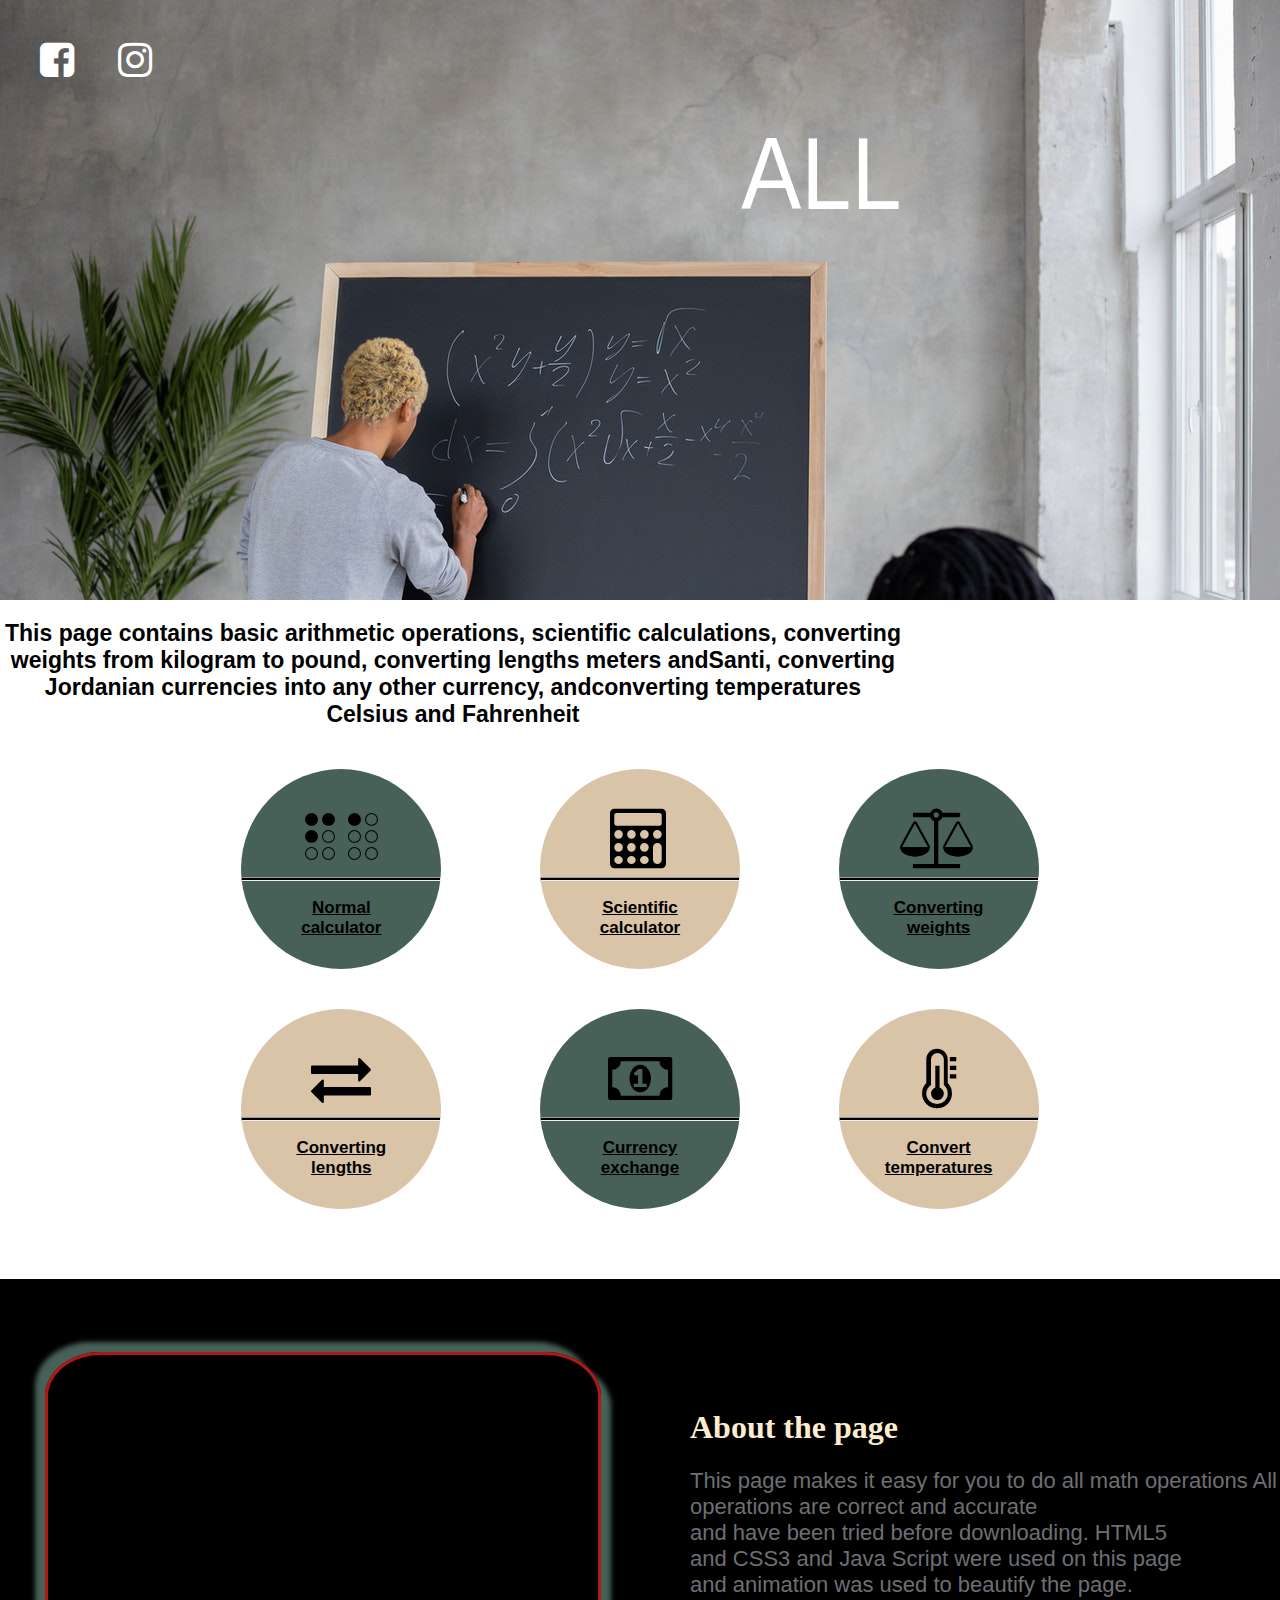
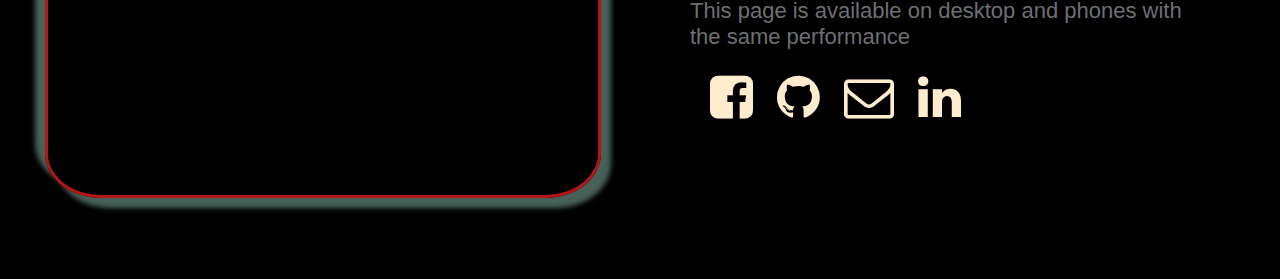
<file: index.html>
<!DOCTYPE html>
<html>
  <head>
    <meta charset="UTF-8" />
    <meta http-equiv="X-UA-Compatible" content="IE=edge" />
    <meta name="viewport" content="width=device-width, initial-scale=1.0" />
    <link
      rel="stylesheet"
      href="https://cdnjs.cloudflare.com/ajax/libs/font-awesome/4.7.0/css/font-awesome.min.css"
    />
    <link
      href="https://fonts.google.com/specimen/Akaya+Telivigala?preview.text_type=custom#standard-styles"
      rel="stylesheet"
      type="text/css"
    />
    <link rel="stylesheet" href=".\css\interface1.css" />
  </head>
  <body>
    <div class="header">
      <div class="SocialMedia">
        <a href="https://www.facebook.com/profile.php?id=100011180761843">
          <i class="fa fa-facebook-square" aria-hidden="true"></i>
        </a>
        <a href="https://www.instagram.com/ahmadalhussaini2000/">
          <i class="fa fa-instagram" aria-hidden="true"></i>
        </a>
      </div>
      <div class="headline">
        <div class="titleleft">
          <p id="type" class="all"></p>
        </div>
        <div class="titleright">
          <p id="type1" class="mathematical"></p>
          <p id="type2" class="operations"></p>
        </div>
      </div>
    </div>
    <div class="definition">
      <h1>
        This page contains basic arithmetic operations, scientific calculations,
        converting weights from kilogram to pound, converting lengths meters
        andSanti, converting Jordanian currencies into any other currency,
        andconverting temperatures Celsius and Fahrenheit
      </h1>
    </div>
    <div class="buttonofoperation">
      <a href=".\html\Normal calculator.html">
        <div class="Normalcalculator">
          <i class="fa fa-braille" aria-hidden="true"></i>
          <hr />
          <p>
            Normal<br />
            calculator
          </p>
        </div>
      </a>
      <a href=".\html\Scientific calculator.html">
        <div class="Normalcalculator anothercolor">
          <i class="fa fa-calculator" aria-hidden="true"></i>
          <hr />
          <p>
            Scientific<br />
            calculator
          </p>
        </div>
      </a>
      <a href=".\html\Converting weights.html">
        <div class="Normalcalculator">
          <i class="fa fa-balance-scale" aria-hidden="true"></i>
          <hr />
          <p>
            Converting<br />
            weights
          </p>
        </div>
      </a>
      <a href=".\html\Converting lengths.html">
        <div class="Normalcalculator anothercolor">
          <i class="fa fa-exchange" aria-hidden="true"></i>
          <hr />
          <p>Converting <br />lengths</p>
        </div>
      </a>
      <a href=".\html\Currency exchange.html">
        <div class="Normalcalculator">
          <i class="fa fa-money" aria-hidden="true"></i>
          <hr />
          <p>
            Currency<br />
            exchange
          </p>
        </div>
      </a>
      <a href=".\html\Convert temperatures.html">
        <div class="Normalcalculator anothercolor">
          <i class="fa fa-thermometer-three-quarters" aria-hidden="true"></i>
          <hr />
          <p>
            Convert<br />
            temperatures
          </p>
        </div>
      </a>
    </div>
    <footer>
      <div class="location">
        <div class="informationinsid">
          <div class="iconandparg">
            <div class="mapouter">
              <div class="gmap_canvas">
                <iframe
                  width="550"
                  height="440"
                  id="gmap_canvas"
                  src="https://maps.google.com/maps?q=jordan%20zarqa&t=&z=13&ie=UTF8&iwloc=&output=embed"
                  frameborder="0"
                  scrolling="no"
                  marginheight="0"
                  marginwidth="0"
                ></iframe
                ><a
                  href="https://yt2.org/fr/youtube-to-mp3-ALeKk00qEW0sxByTDSpzaRvl8WxdMAeMytQ1611842368056QMMlSYKLwAsWUsAfLipqwCA2ahUKEwiikKDe5L7uAhVFCuwKHUuFBoYQ8tMDegUAQCSAQCYAQCqAQdnd3Mtd2l6"
                ></a
                ><br /><a href="https://google-map-generator.com"
                  >map generator</a
                >
              </div>
            </div>
          </div>
        </div>
      </div>
      <div class="about">
        <div class="informationabout">
          <h1>About the page</h1>
          <p>
            This page makes it easy for you to do all math operations All
            operations are correct and accurate<br />
            and have been tried before downloading. HTML5<br />
            and CSS3 and Java Script were used on this page<br />
            and animation was used to beautify the page.<br />
            This page is available on desktop and phones with <br />the same
            performance
          </p>
          <div class="SocialMedia2">
            <a href="https://www.facebook.com/profile.php?id=100011180761843">
              <i class="fa fa-facebook-square" aria-hidden="true"></i>
            </a>
            <a href="https://github.com/ahmadalhussaini">
              <i class="fa fa-github" aria-hidden="true"></i>
            </a>
            <a href="mailto:ahmadalhussaini819">
              <i class="fa fa-envelope-o" aria-hidden="true"></i>
            </a>
            <a href="https://www.linkedin.com/login">
              <i class="fa fa-linkedin" aria-hidden="true"></i>
            </a>
          </div>
        </div>
      </div>
    </footer>

    <script src=".\javascript\Interface1.js"></script>
  </body>
</html>
</file>
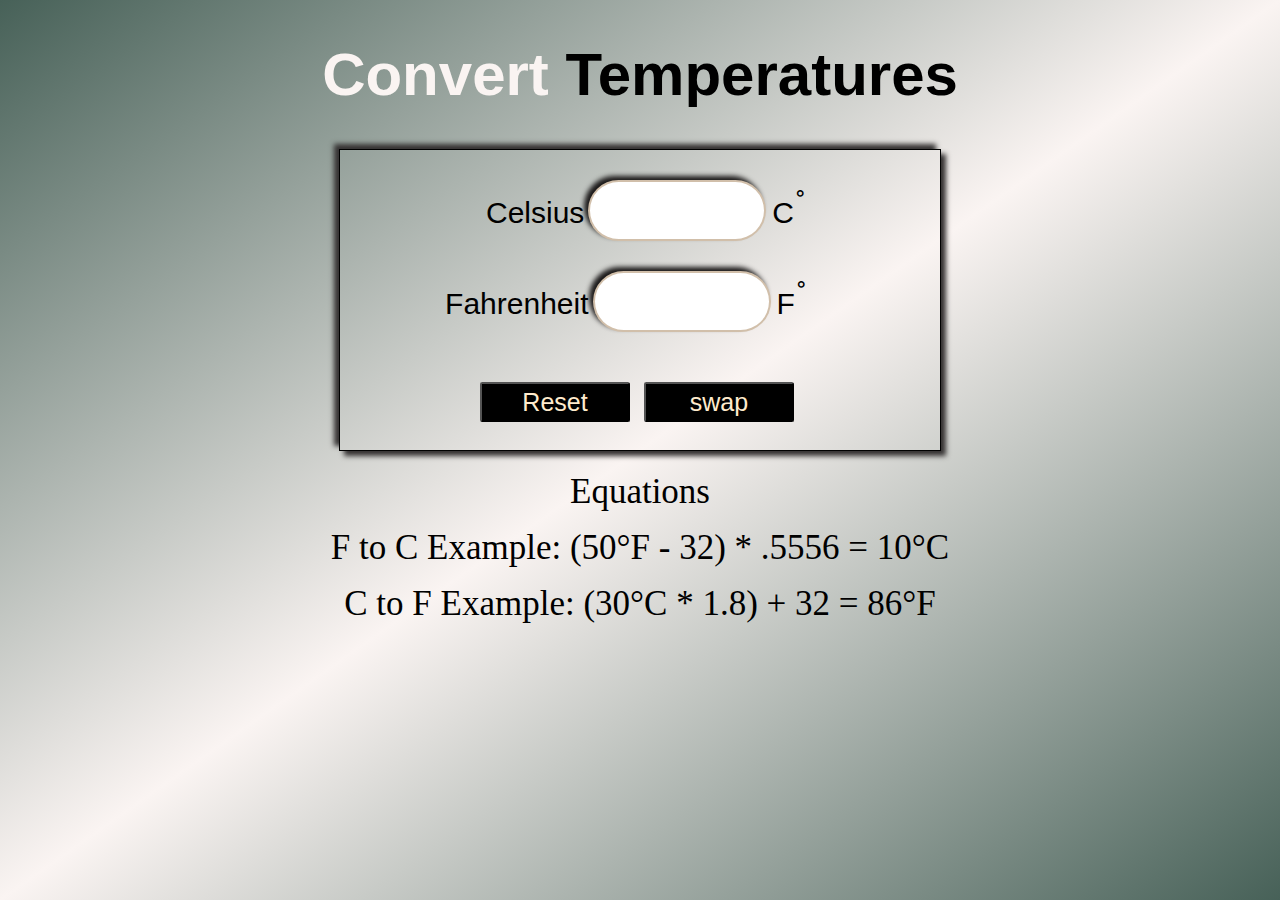
<file: html/Convert temperatures.html>
<!DOCTYPE html>
<html>
  <head>
    <meta charset="UTF-8" />
    <meta http-equiv="X-UA-Compatible" content="IE=edge" />
    <meta name="viewport" content="width=device-width, initial-scale=1.0" />
    <link rel="stylesheet" href="..\css\Convert temperatures.css" />
  </head>
  <body>
    <div class="header">
      <h1><span>Convert</span> temperatures</h1>
    </div>
    <div class="head">
      <div class="Celsius">
        <label class="label1">Celsius</label>
        <input id="input1" type="text" />
        <label class="a">C<sup>ْ</sup></label>
      </div>
      <div class="Fahrenheit">
        <label class="label2">Fahrenheit</label>
        <input id="input2" type="text" />
        <label class="a">F<sup>ْ</sup></label>
      </div>

      <div class="mybutton">
        <button class="buut1" onclick=" clean()">Reset</button>

        <button class="buut2" onclick="swap()">swap</button>
      </div>
    </div>
    <p>Equations</p>

    <p>F to C Example: (50°F - 32) * .5556 = 10°C</p>

    <p>C to F Example: (30°C * 1.8) + 32 = 86°F</p>
    <script src="..\javascript\Convert temperatures.js"></script>
  </body>
</html>
</file>
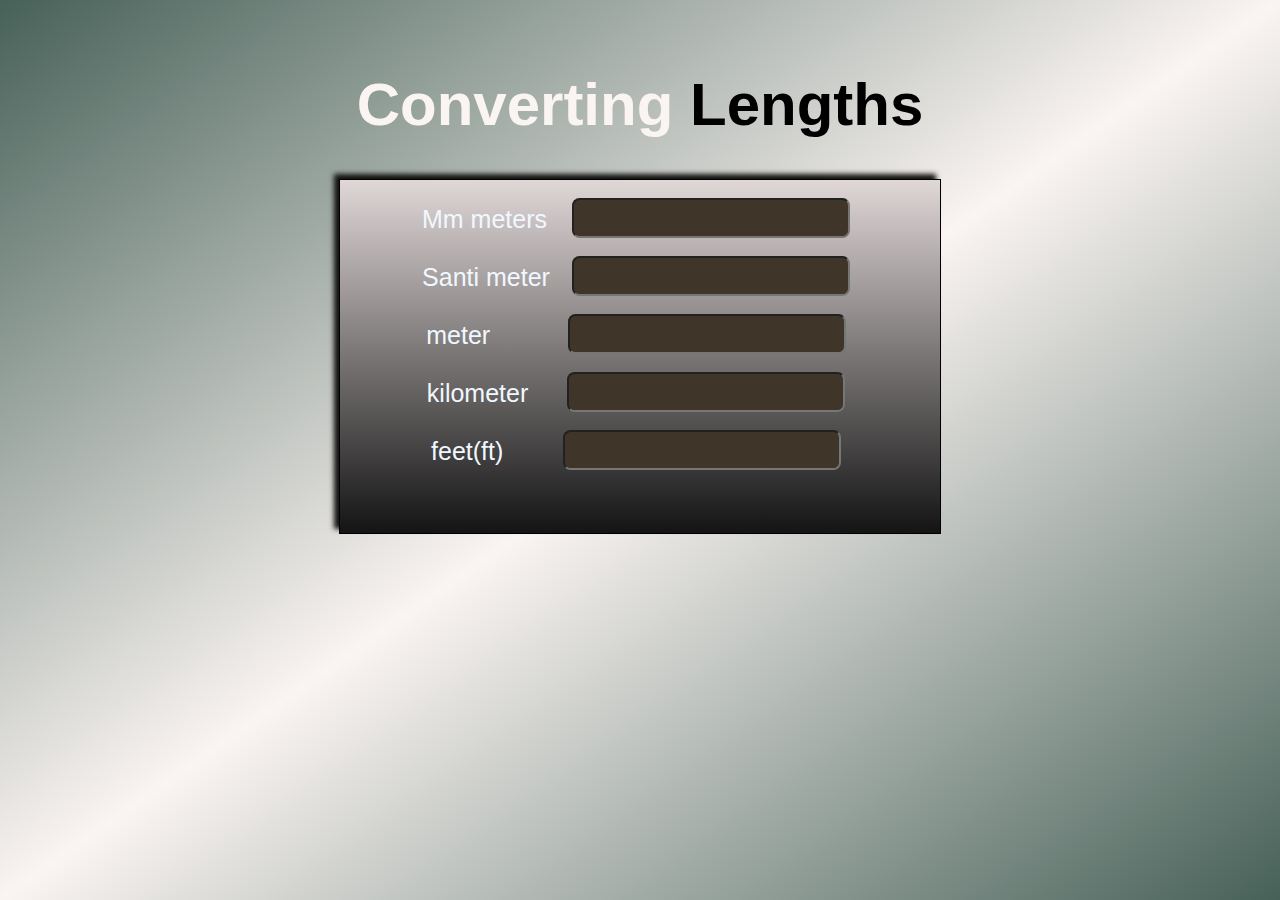
<file: html/Converting lengths.html>
<!DOCTYPE html>
<html>
  <head>
    <meta charset="UTF-8" />
    <meta http-equiv="X-UA-Compatible" content="IE=edge" />
    <meta name="viewport" content="width=device-width, initial-scale=1.0" />
    <link rel="stylesheet" href="..\css\Converting lengths.css" />
  </head>
  <body>
    <div class="header">
      <h1><span>Converting</span> lengths</h1>
    </div>
    <div class="Converting-lengths">
      <label>Mm meters </label>
      <input id="input1" type="text" />
      <br />
      <label>Santi meter</label>
      <input id="input2" type="text" />
      <br />
      <label>meter&nbsp;&nbsp; &nbsp; &nbsp;&nbsp;&nbsp;</label>
      <input id="input3" type="text" />
      <br />
      <label>kilometer&nbsp;&nbsp; </label>
      <input id="input4" type="text" />
      <br />
      <label>feet(ft) &nbsp;&nbsp;&nbsp;&nbsp; </label>
      <input id="input5" type="text" />
    </div>

    <script src="..\javascript\Converting lengths.js"></script>
  </body>
</html>
</file>
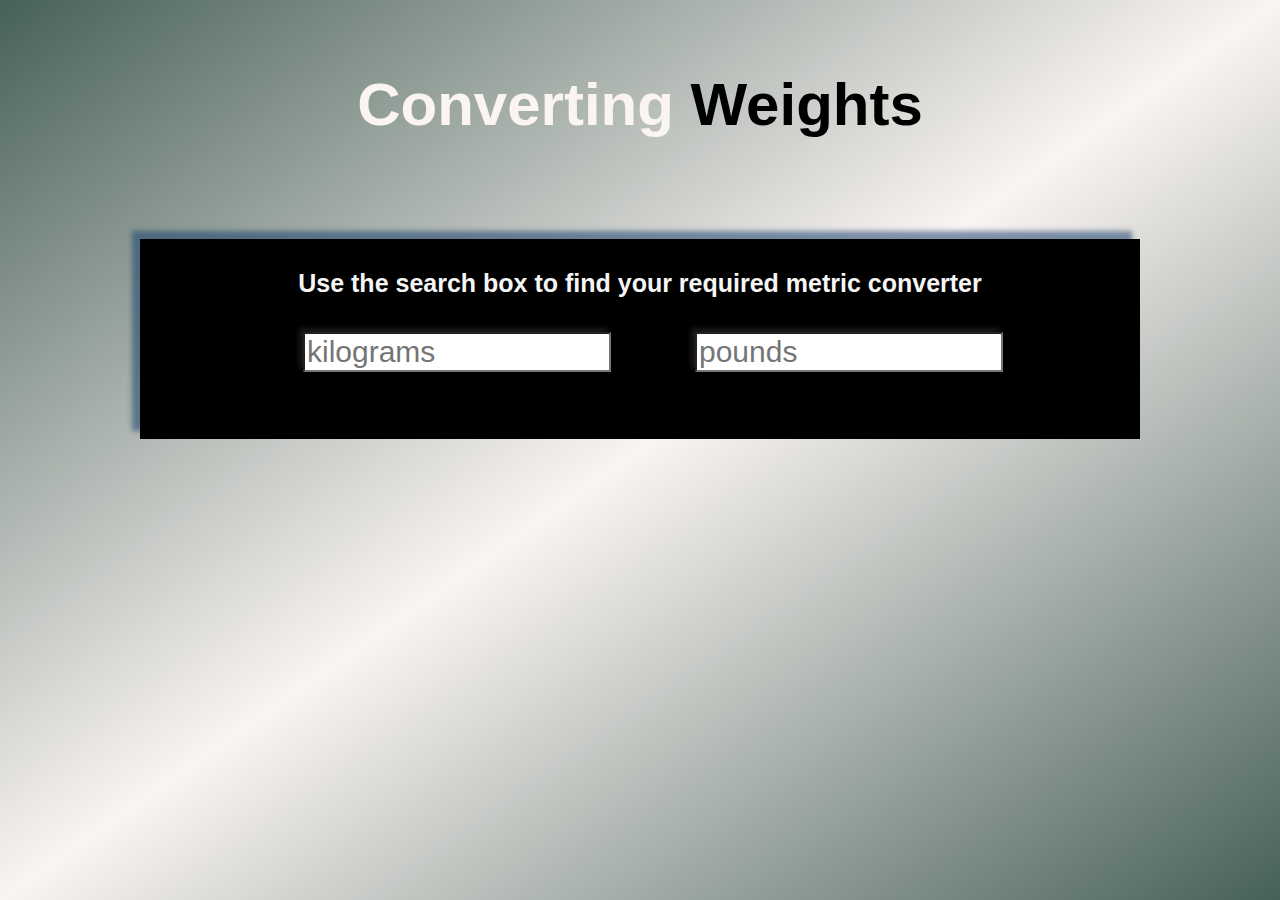
<file: html/Converting weights.html>
<!DOCTYPE html>
<html>
  <head>
    <meta charset="UTF-8" />
    <meta http-equiv="X-UA-Compatible" content="IE=edge" />
    <meta name="viewport" content="width=device-width, initial-scale=1.0" />
    <link rel="stylesheet" href="..\css\Converting weights.css" />
  </head>
  <body>
    <div class="header">
      <h1><span>Converting</span> weights</h1>
    </div>
    <div class="Converting-weights">
      <h2>Use the search box to find your required metric converter</h2>
      <table>
        <tr>
          <td><input id="input1" type="text" placeholder="kilograms" /></td>
          <td>
            <input id="input2" type="text" placeholder="pounds" />
          </td>
        </tr>
      </table>
    </div>

    <script src="..\javascript\Converting weights.js"></script>
  </body>
</html>
</file>
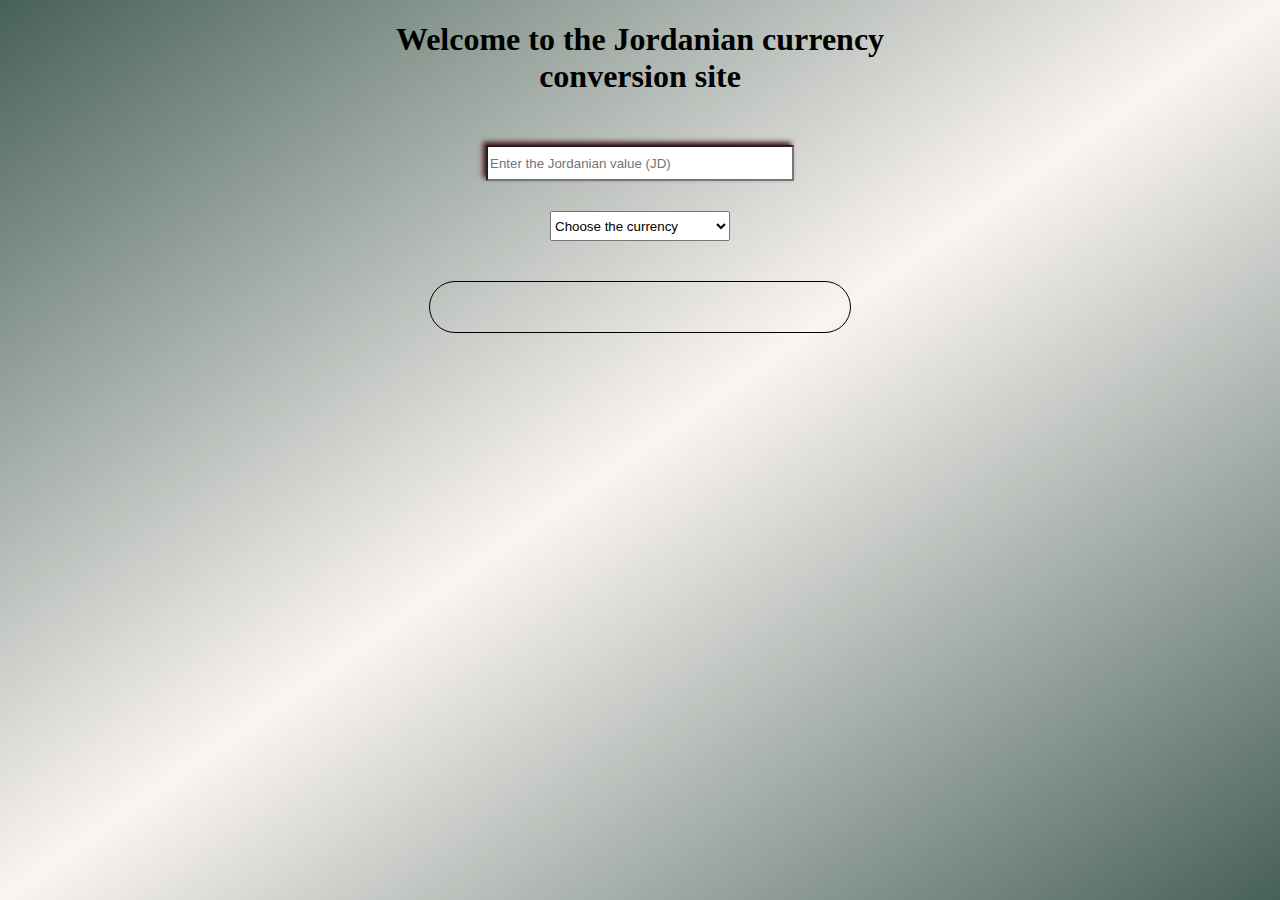
<file: html/Currency exchange.html>
<!DOCTYPE html>
<html>
  <head>
    <meta charset="UTF-8" />
    <meta http-equiv="X-UA-Compatible" content="IE=edge" />
    <meta name="viewport" content="width=device-width, initial-scale=1.0" />
    <link rel="stylesheet" href="..\css\Currency exchange.css" />
  </head>
  <body>
    <h1>Welcome to the Jordanian currency <br />conversion site</h1>

    <input
      id="input1"
      type="text"
      placeholder="Enter the Jordanian value (JD) "
    />

    <select id="selectt">
      <option>Choose the currency</option>
      <option id="option" value="1.41">dul-دولار</option>
      <option id="option" value="5.29">SAR-الريال السعودي</option>
      <option id="option" value=" 2055.66">IQD-الدينار العراقي</option>
      <option id="option" value=" 22.14">EGP-الجنيه المصري</option>
      <option id="option" value=" 1.20">EUR-اليورو</option>
      <option id="option" value=" 0.54">OMR-الريال العماني</option>
      <option id="option" value=" 5.18">IRR- الدرهم الاماراتي</option>
      <option id="option" value=" 188.22">DZD-الدينار الجزائري</option>
      <option id="option" value=" 724.5763 ">SYP-الليرة السوريه</option>
      <option id="option" value=" 351.5537 ">YER-الريال اليمني</option>
      <option id="option" value=" 0.43">KWD-الدينار الكويتي</option>
      <option id="option" value=" 11.44 ">TRY-الليرة التركيه</option>
      <option id="option" value=" 3.94  ">TDN-الدينار التونسي</option>
      <option id="option" value=" 2130.32 ">LBP-الليرة اللبنانيه</option>
      <option id="option" value=" 1.1147">GBP-الجينيه الاسترليني</option>
      <option id="option" value="4.68">ILS-الشيكل</option>
      <option id="option" value=" 6.0240">MYR-الرينجت الماليزيه</option>
      <option id="option" value="1.33 ">CHF-الفرنك السويسري</option>
    </select>

    <div id="div" class="area"></div>

    <script src="..\javascript\Currency exchange.js"></script>
  </body>
</html>
</file>
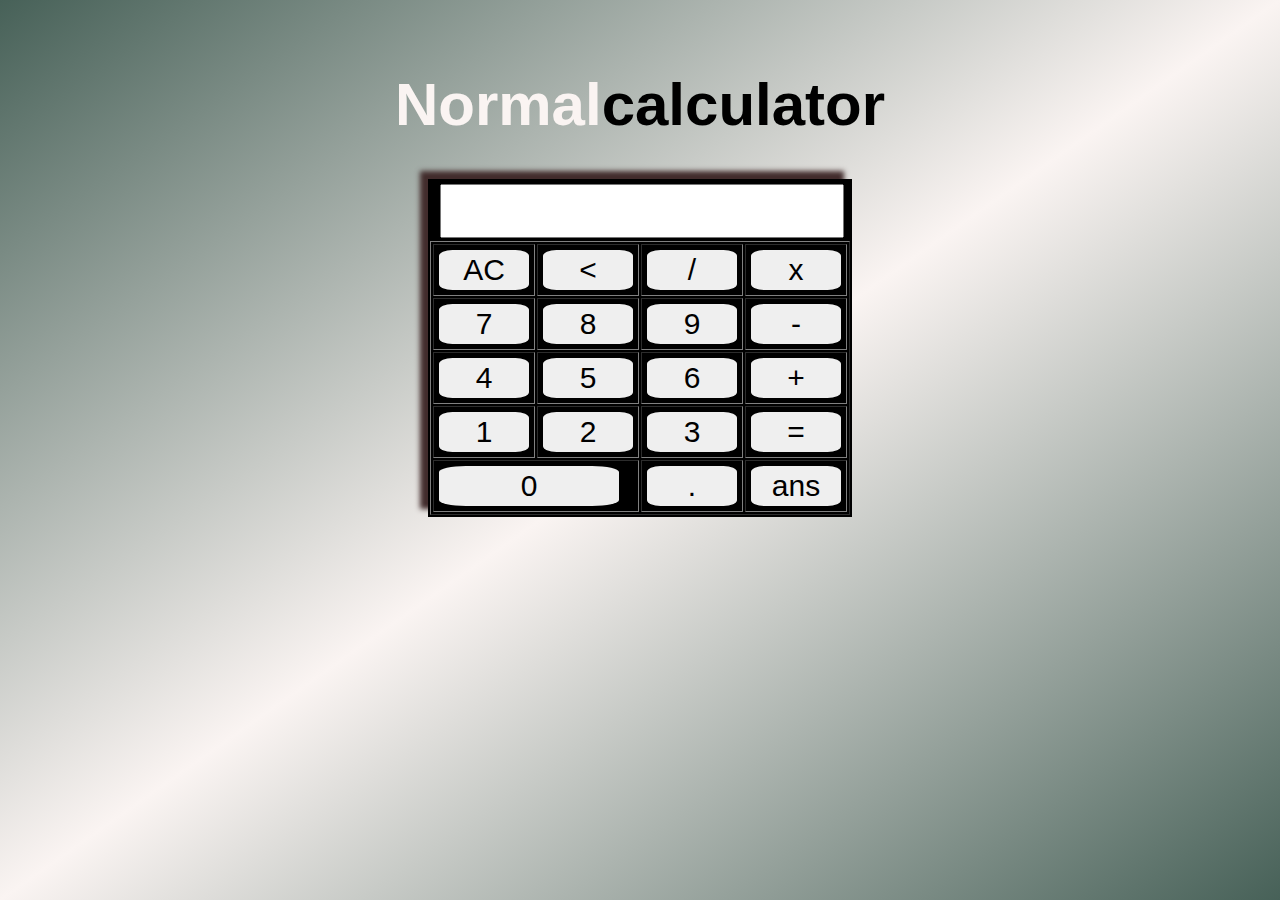
<file: html/Normal calculator.html>
<!DOCTYPE html>
<html>
    <head>
        <meta charset="UTF-8" />
        <meta http-equiv="X-UA-Compatible" content="IE=edge" />
        <meta name="viewport" content="width=device-width, initial-scale=1.0" />
<link rel="stylesheet" href="..\css\Normal calculator.css">
    </head>
    <body>
        <div class="header">
        <h1><span>Normal</span>calculator</h1>
        </div>
        <div class="normalcalculator">
        <form name="form">
            <input class="area" name="area">
<table border="" >
    <tr>
     
      
        <td><input class="number" type="button" value="AC" onclick="clean()"></td>
        <td><input class="number" type="button" value="<" onclick="back()"></td>
        <td><input class="number" type="button" value="/" onclick="insert('/')"></td>
        <td><input class="number" type="button" value="x" onclick="insert('*')"></td>

        </tr>
        <tr>
         
            <td><input class="number" type="button" value="7" onclick="insert(7)"></td>
            <td><input class="number" type="button" value="8" onclick="insert(8)"></td>
            <td><input class="number" type="button" value="9" onclick="insert(9)"></td>
            <td><input class="number" type="button" value="-" onclick="insert('-')"></td>

        </tr>

        <tr>
      
            <td><input class="number" type="button" value="4" onclick="insert(4)"></td>
            <td><input class="number" type="button" value="5" onclick="insert(5)"></td>
            <td><input class="number" type="button" value="6" onclick="insert(6)"></td>
            <td><input class="number" type="button" value="+" onclick="insert('+')"></td>
            </tr>

    
        
            <tr>
               
                <td><input class="number" type="button" value="1" onclick="insert(1)"></td>
                <td><input class="number" type="button" value="2" onclick="insert(2)"></td>
                <td><input class="number" type="button" value="3" onclick="insert(3)"></td>
                <td><input class="number" type="button" value="=" onclick="eqaul('=')"></td>
                </tr>


            <tr>
            
                <td colspan="2"><input class="number1" type="button" value="0" onclick="insert(0)"></td>
                <td><input class="number" type="button" value="." onclick="insert('.')"></td>
                <td ><input  class="number" type="button" value="ans" onclick="eqaul('=')"></td>

              
               </tr>
</table>
</form>
</div>
<script src="..\javascript\Scientific calculator.js"></script>
    </body>
</html>


























</body>
</html>
</file>
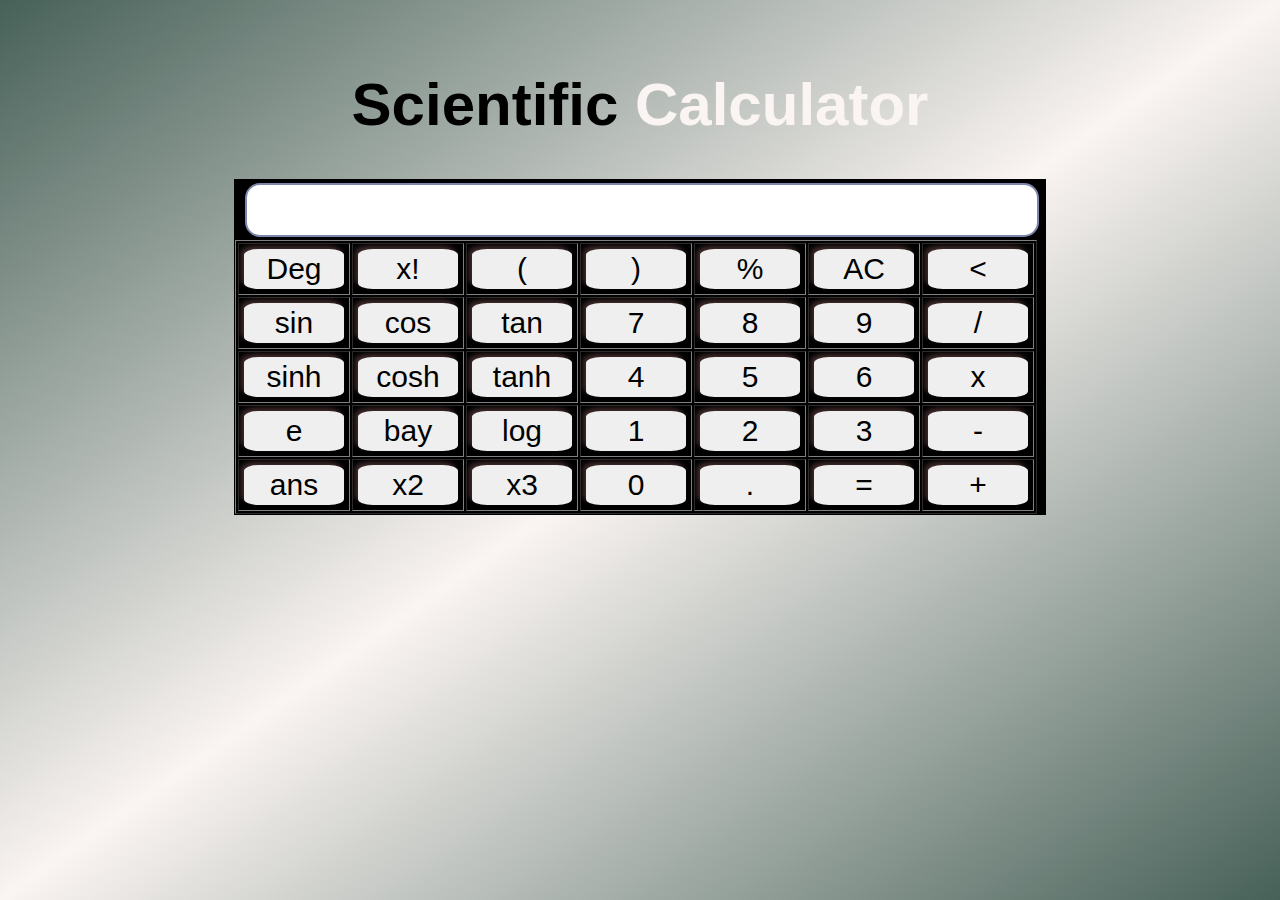
<file: html/Scientific calculator.html>
<!DOCTYPE html>
<html>
  <head>
    <meta charset="UTF-8" />
    <meta http-equiv="X-UA-Compatible" content="IE=edge" />
    <meta name="viewport" content="width=device-width, initial-scale=1.0" />
    <link rel="stylesheet" href="..\css\Scientific calculator.css" />
  </head>
  <body>
    <div class="header">
      <h1 id="type1">Scientific<span> Calculator</span></h1>
    </div>
    <div class="Scientific-calculator">
      <form name="form">
        <input class="area" name="area" />
        <table border="">
          <tr>
            <td><input class="number" type="button" value="Deg" /></td>
            <td>
              <input
                class="number"
                type="button"
                value="x!"
                onclick="factorialize('x!')"
              />
            </td>
            <td>
              <input
                class="number"
                type="button"
                value="("
                onclick="insert('(')"
              />
            </td>
            <td>
              <input
                class="number"
                type="button"
                value=")"
                onclick="insert(')')"
              />
            </td>
            <td>
              <input
                class="number"
                type="button"
                value="%"
                onclick="insert('%')"
              />
            </td>
            <td>
              <input
                class="number"
                type="button"
                value="AC"
                onclick="clean()"
              />
            </td>
            <td>
              <input class="number" type="button" value="<" onclick="back()" />
            </td>
          </tr>
          <tr>
            <td>
              <input
                class="number"
                type="button"
                value="sin"
                onclick="sinn('sin')"
              />
            </td>
            <td>
              <input
                class="number"
                type="button"
                value="cos"
                onclick="coss('cos')"
              />
            </td>
            <td>
              <input
                class="number"
                type="button"
                value="tan"
                onclick="tann('tan')"
              />
            </td>
            <td>
              <input
                class="number"
                type="button"
                value="7"
                onclick="insert(7)"
              />
            </td>
            <td>
              <input
                class="number"
                type="button"
                value="8"
                onclick="insert(8)"
              />
            </td>
            <td>
              <input
                class="number"
                type="button"
                value="9"
                onclick="insert(9)"
              />
            </td>
            <td>
              <input
                class="number"
                type="button"
                value="/"
                onclick="insert('/')"
              />
            </td>
          </tr>
          <tr>
            <td>
              <input
                class="number"
                type="button"
                value="sinh"
                onclick="sinhh('sinh')"
              />
            </td>
            <td>
              <input
                class="number"
                type="button"
                value="cosh"
                onclick="cosshh('cosh')"
              />
            </td>
            <td>
              <input
                class="number"
                type="button"
                value="tanh"
                onclick="tanhh('tanh')"
              />
            </td>
            <td>
              <input
                class="number"
                type="button"
                value="4"
                onclick="insert(4)"
              />
            </td>
            <td>
              <input
                class="number"
                type="button"
                value="5"
                onclick="insert(5)"
              />
            </td>
            <td>
              <input
                class="number"
                type="button"
                value="6"
                onclick="insert(6)"
              />
            </td>
            <td>
              <input
                class="number"
                type="button"
                value="x"
                onclick="insert('*')"
              />
            </td>
          </tr>

          <tr>
            <td>
              <input
                class="number"
                type="button"
                value="e"
                onclick="insert(2.71828182846)"
              />
            </td>
            <td>
              <input
                class="number"
                type="button"
                value="bay"
                onclick="insert(3.141592653589793)"
              />
            </td>
            <td>
              <input
                class="number"
                type="button"
                value="log"
                onclick="logg('log')"
              />
            </td>
            <td>
              <input
                class="number"
                type="button"
                value="1"
                onclick="insert(1)"
              />
            </td>
            <td>
              <input
                class="number"
                type="button"
                value="2"
                onclick="insert(2)"
              />
            </td>
            <td>
              <input
                class="number"
                type="button"
                value="3"
                onclick="insert(3)"
              />
            </td>
            <td>
              <input
                class="number"
                type="button"
                value="-"
                onclick="insert('-')"
              />
            </td>
          </tr>

          <tr>
            <td>
              <input
                class="number"
                type="button"
                value="ans"
                onclick="anss('')"
              />
            </td>
            <td>
              <input
                class="number"
                type="button"
                value="x2"
                onclick="po('pow')"
              />
            </td>
            <td>
              <input
                class="number"
                type="button"
                value="x3"
                onclick="poo('pow')"
              />
            </td>
            <td>
              <input
                class="number"
                type="button"
                value="0"
                onclick="insert(0)"
              />
            </td>
            <td>
              <input
                class="number"
                type="button"
                value="."
                onclick="insert('.')"
              />
            </td>
            <td>
              <input
                class="number"
                type="button"
                value="="
                onclick="eqaul('=')"
              />
            </td>
            <td>
              <input
                class="number"
                type="button"
                value="+"
                onclick="insert('+')"
              />
            </td>
          </tr>
        </table>
      </form>
    </div>

    <script src="..\javascript\Scientific calculator.js"></script>
  </body>
</html>
</file>
